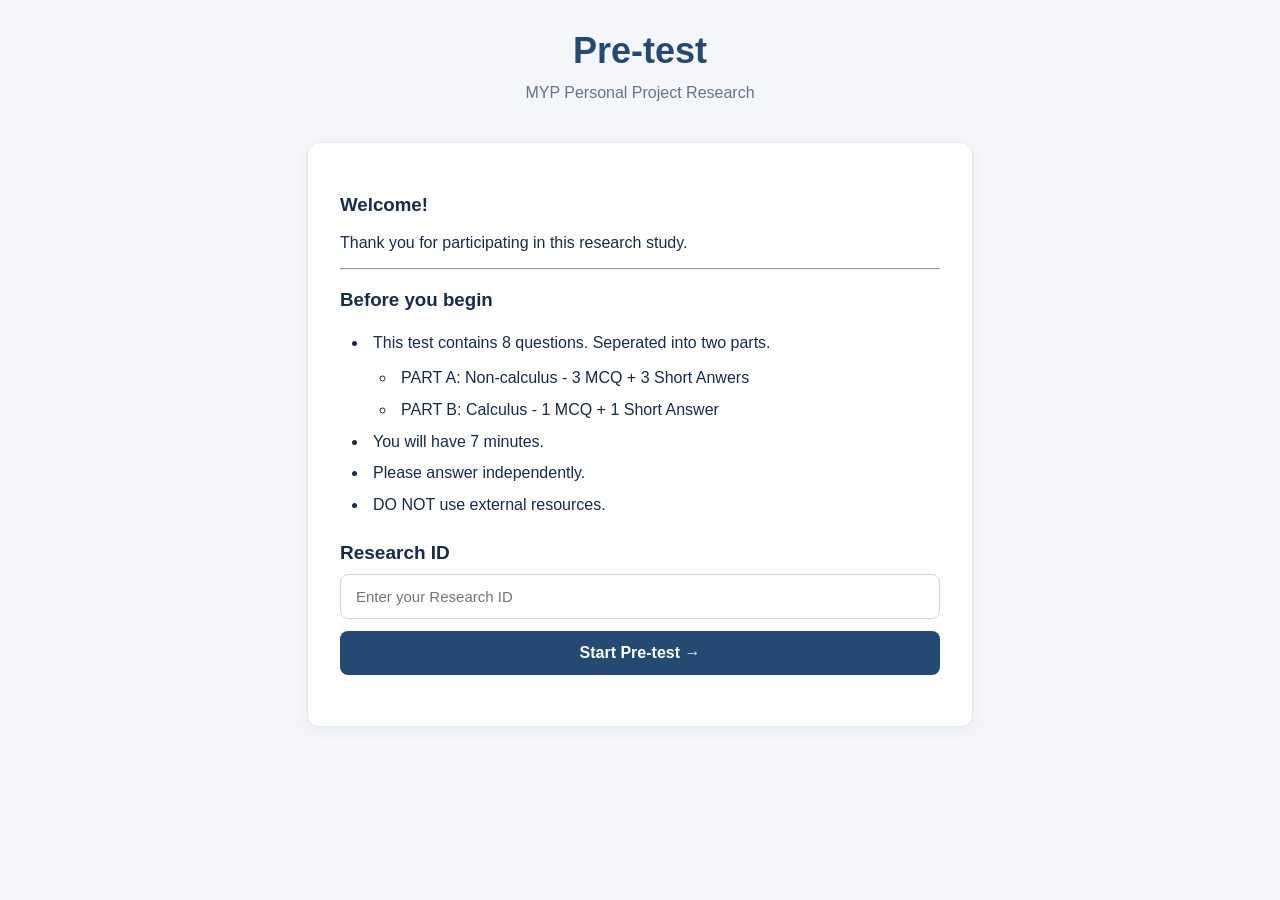
<file: index.html>
<html>

<head>
    <title>Pre-test</title>
    <link rel="stylesheet" href="style.css">
</head>

<body>
    <div id="title">
        <h1>Pre-test</h1>
        <h2>MYP Personal Project Research</h2>
    </div>

    <div class="container">
        <h3>Welcome!</h3>
        <p>Thank you for participating in this research study.</p>
        <hr>
        <h3>Before you begin</h3>
        <ul>
            <li>This test contains 8 questions. Seperated into two parts.</li>
            <ul>
                <li>PART A: Non-calculus - 3 MCQ + 3 Short Anwers</li>
                <li>PART B: Calculus - 1 MCQ + 1 Short Answer</li>
            </ul>
            <li>You will have 7 minutes.</li>
            <li>Please answer independently.</li>
            <li>DO NOT use external resources.</li>
        </ul>
        <form id="startForm">
            <label for="ResearchID">Research ID</label>
            <input id="ResearchID" type="text" placeholder="Enter your Research ID">
            <button type="submit" id="startButton">Start Pre-test →</button>
        </form>
        <p id="errorMessage"></p>
    </div>

    <script src="script.js" defer></script>
</body>

</html>
</file>
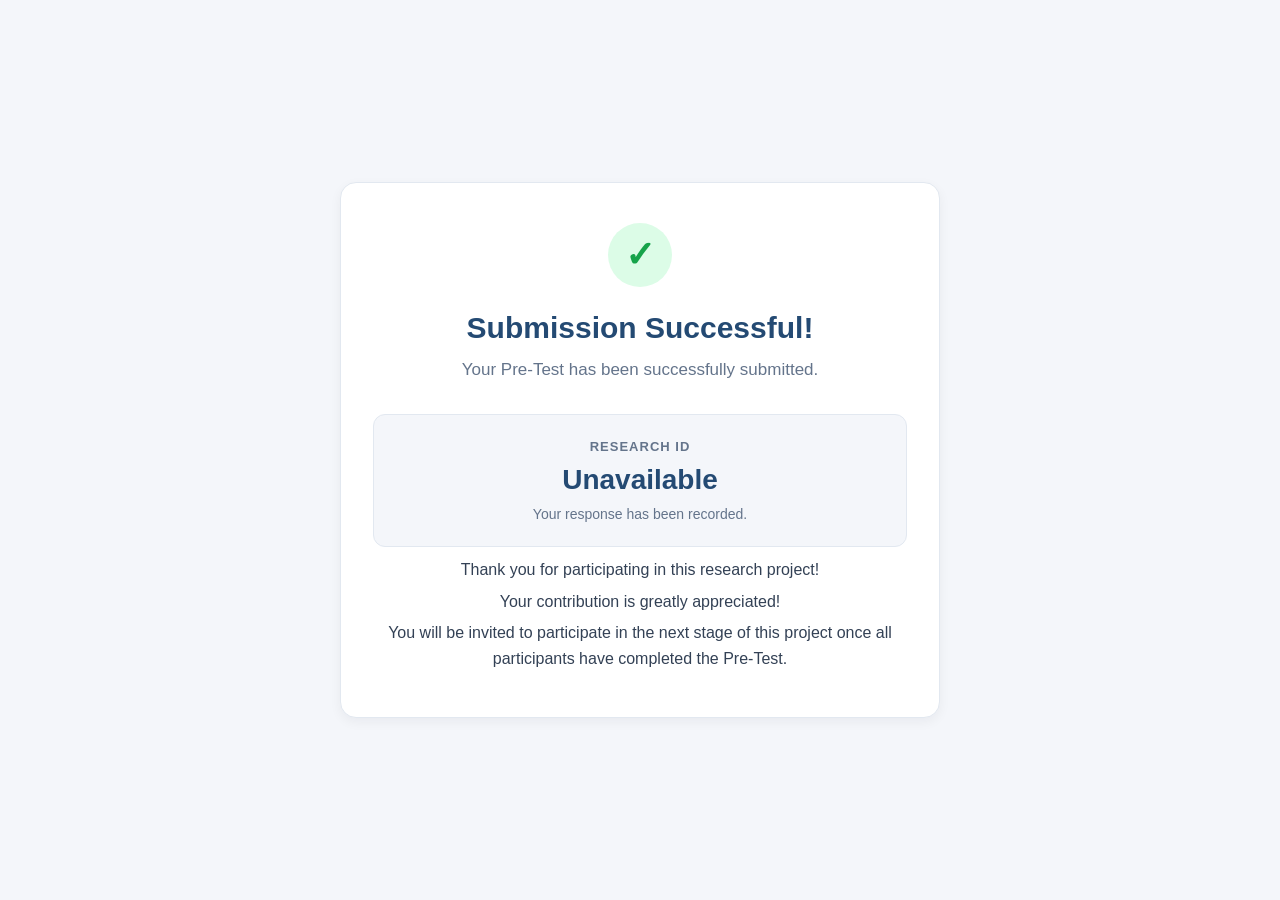
<file: final.html>
<html>

<head>
    <title>Submission Successful</title>
    <link rel="stylesheet" href="style.css">
</head>

<body class="final-page">
    <div class="final-container">
        <div class="success-icon">✓</div>
        <h1>Submission Successful!</h1>
        <p class="final-subtitle">Your Pre-Test has been successfully submitted.</p>
        <div class="final-info">
            <span class="info-label">RESEARCH ID</span>
            <strong id="finalResearchID">Loading...</strong>
            <p>Your response has been recorded.</p>
        </div>

        <!-- Thank You Message -->
        <div class="thank-you">
            <p>Thank you for participating in this research project!</p>
            <p>Your contribution is greatly appreciated!</p>
            <p>You will be invited to participate in the next stage of this project once all participants have completed
                the Pre-Test.
            </p>
        </div>
    </div>
    <script src="final.js" defer></script>
</body>

</html>
</file>
<file: style.css>
body {
    margin: 0;
    font-family: Arial, Helvetica, sans-serif;
    background-color: #F4F6FA;
    color: #172B4D;
}

#title {
    text-align: center;
    padding: 10px 20px 40px;
    margin-top: 20px;
}

#title h1 {
    font-size: 36px;
    font-weight: 700;
    margin: 0 0 12px;
    color: #244A73;
}

#title h2 {
    font-size: 16px;
    font-weight: 400;
    color: #64748B;
    margin: 0;
}

.container {
    width: 90%;
    max-width: 600px;
    margin: 0 auto;
    padding: 32px;
    background-color: #FFFFFF;
    border: 1px solid #E2E8F0;
    border-radius: 12px;
    box-shadow: 0 4px 16px rgba(23, 43, 77, 0.05);
}

.container ul {
    padding-left: 28px;
    margin-top: 10px;
    margin-bottom: 20px;
}

.container ul ul {
    margin-bottom: 0px;
}

.container li {
    font-size: 16px;
    line-height: 1.6;
    color: #172B4D;
    padding-left: 5px;
    margin-bottom: 6px;
}

.container form {
    font-size: 19px;
    margin-top: 25px;
    display: flex;
    flex-direction: column;
}

.container label {
    font-weight: bold;
    color: #172B4D;
}

.container input {
    width: 100%;
    padding: 13px 15px;
    font-size: 15px;
    font-family: Arial, Helvetica, sans-serif;
    color: #172B4D;
    background-color: #FFFFFF;
    border: 1px solid #CBD5E1;
    border-radius: 8px;
    outline: none;
    transition: border-color 0.2s, box-shadow 0.2s;
}

.container input:focus {
    border-color: #244A73;
    box-shadow: 0 0 0 3px rgba(36, 74, 115, 0.12);
}

#ResearchID {
    margin-top: 10px;
}

#startButton {
    width: 100%;
    padding: 13px;
    margin-top: 12px;
    background-color: #244A73;
    color: white;
    font-size: 16px;
    font-weight: 600;
    border: none;
    border-radius: 8px;
    cursor: pointer;
    transition: background-color 0.2s,
        transform 0.2s;
}

#startButton:hover {
    background-color: #193653;
}

#startButton:active {
    transform: scale(0.98);
}

#errorMessage {
    color: #DC2626;
    font-size: 14px;
    margin-top: 8px;
}

/*Test-page specific CSS*/

.test-header {
    display: flex;
    justify-content: space-between;
    align-items: center;
}

.test-header h1 {
    color: #244A73;
    font-size: 30px;
    margin: 10px 0px 5px 10px;
}

.test-header h2 {
    color: #64748B;
    font-size: 20px;
    font-weight: normal;
    margin: 10px 0px 5px 10px;
}

.research-id {
    background-color: #DBEAFE;
    color: #1683F8;
    padding: 6px 14px;
    border-radius: 24px;
    font-size: 16px;
    margin-right: 10px;
}

.sticky-header {
    position: sticky;
    top: 0;
    z-index: 100;
    background-color: #F4F6FA;
    padding-bottom: 1px;
}

.progress-card {
    background-color: #FFFFFF;
    border: 1px solid #E2E8F0;
    border-radius: 18px;

    padding: 20px 24px;
    margin: 12px 10px;
}

.progress-heading {
    display: flex;
    justify-content: space-between;
    align-items: center;

    margin-bottom: 16px;
}

.progress-heading h3 {
    color: #172B4D;
    font-size: 22px;
    margin: 0;
}

.progress-heading span {
    color: #64748B;
    font-size: 16px;
}

.progress-bar {
    width: 100%;
    height: 10px;

    background-color: #E2E8F0;
    border-radius: 20px;

    overflow: hidden;

    margin-bottom: 10px;
}

.progress-fill {
    width: 0%;
    height: 100%;

    background-color: #244A73;
    border-radius: 20px;

    transition: width 0.3s ease;
}

.timer {
    display: flex;
    justify-content: space-between;
    align-items: center;

    margin-top: 12px;
}

.timer span {
    color: #64748B;
    font-size: 18px;
}

.timer strong {
    color: #244A73;
    font-size: 30px;
    font-weight: 700;
}

.timer.warning strong {
    color: #DC2626;
}

.part-section {
    margin: 30px 10px;
}

.part-heading {
    display: flex;
    justify-content: space-between;
    align-items: center;

    margin-bottom: 18px;
}

.part-heading h2 {
    color: #244A73;
    font-size: 24px;
    margin: 0;
}

.part-heading span {
    color: #64748B;
    font-size: 16px;
}

.question-card {
    background-color: #FFFFFF;
    border: 1px solid #E2E8F0;
    border-radius: 16px;

    padding: 24px;
    margin-bottom: 18px;
}

.question-header {
    display: flex;
    justify-content: space-between;
    align-items: center;

    margin-bottom: 16px;
}

.question-number {
    background-color: #DBEAFE;
    color: #244A73;

    padding: 6px 12px;
    border-radius: 20px;

    font-size: 14px;
    font-weight: 600;
}

.question-type {
    color: #64748B;
    font-size: 14px;
}

.question-card h3 {
    color: #172B4D;
    font-size: 20px;
    margin: 0 0 10px 0;
}

.question-card p {
    color: #334155;
    font-size: 17px;
    margin: 0 0 18px 0;
}

/* MCQ Option Format */
.options {
    display: flex;
    flex-direction: column;
    gap: 10px;
}

.option {
    display: flex;
    align-items: center;
    gap: 12px;

    padding: 13px 16px;

    border: 1px solid #CBD5E1;
    border-radius: 10px;

    color: #334155;
    font-size: 16px;

    cursor: pointer;
    transition: background-color 0.2s, border-color 0.2s;
}

.option:hover {
    background-color: #EFF6FF;
    border-color: #244A73;
}

.option input {
    accent-color: #244A73;
    cursor: pointer;
}

/* SA Format */
.question-card textarea {
    width: 100%;
    min-height: 110px;

    padding: 12px 14px;

    border: 1px solid #CBD5E1;
    border-radius: 10px;

    background-color: #FFFFFF;

    color: #172B4D;
    font-family: Arial, sans-serif;
    font-size: 16px;

    resize: none;
    box-sizing: border-box;

    outline: none;
    transition: border-color 0.2s, box-shadow 0.2s;
}

.question-card textarea:focus {
    border-color: #244A73;
    box-shadow: 0 0 0 2px #DBEAFE;
}

.question-card textarea::placeholder {
    color: #94A3B8;
}

.graph-container {
    width: 100%;
    height: 250px;
    margin: 20px 0;
}

.submit-section {
    display: flex;
    justify-content: center;
    margin: 30px 10px;
}

#submitButton {
    background-color: #244A73;
    color: #FFFFFF;
    border: none;
    border-radius: 10px;
    padding: 13px 28px;
    font-size: 16px;
    font-weight: 600;
    cursor: pointer;
    transition: background-color 0.2s;
}

#submitButton:hover {
    background-color: #1B3A5C;
}

#submitButton:disabled {
    background-color: #94A3B8;
    cursor: not-allowed;
}

.modal-overlay {
    display: none;
    position: fixed;
    inset: 0;
    background-color: rgba(15, 23, 42, 0.5);
    z-index: 1000;
    justify-content: center;
    align-items: center;
    padding: 20px;
}

.modal {
    background-color: #FFFFFF;
    width: 100%;
    max-width: 420px;
    padding: 28px;
    border-radius: 16px;
    border: 1px solid #E2E8F0;
    box-shadow: 0 10px 30px rgba(0, 0, 0, 0.15);
}

.modal h2 {
    color: #244A73;
    font-size: 22px;
    margin-top: 0;
}

.modal p {
    color: #334155;
    font-size: 16px;
    line-height: 1.5;
}

.modal-warning {
    color: #DC2626 !important;
    font-size: 14px !important;
}

.modal-buttons {
    display: flex;
    justify-content: flex-end;
    gap: 10px;
    margin-top: 24px;
}

/* Modal Buttons */
.modal-buttons button {
    padding: 11px 18px;
    border-radius: 8px;
    font-size: 15px;
    font-weight: 600;
    cursor: pointer;
    transition: background-color 0.2s;
}

/* Cancel Button */
#cancelSubmit {
    background-color: #FFFFFF;
    color: #475569;
    border: 1px solid #CBD5E1;
}

#cancelSubmit:hover {
    background-color: #F1F5F9;
}

/* Confirm Submit Button */
#confirmSubmit {
    background-color: #244A73;
    color: #FFFFFF;
    border: 1px solid #244A73;
}

#confirmSubmit:hover {
    background-color: #1B3A5C;
}

/*Final Page Specific CSS*/
.final-page {
    background-color: #F4F6FA;
    color: #172B4D;
    font-family: Arial, sans-serif;
    min-height: 100vh;
    display: flex;
    justify-content: center;
    align-items: center;
    padding: 24px;
    box-sizing: border-box;
}

.final-container {
    width: 100%;
    max-width: 600px;
    background-color: #FFFFFF;
    border: 1px solid #E2E8F0;
    border-radius: 16px;
    padding: 40px 32px;
    text-align: center;
    box-shadow: 0 4px 12px rgba(15, 23, 42, 0.05);
    box-sizing: border-box;
}

.success-icon {
    width: 64px;
    height: 64px;
    background-color: #DCFCE7;
    color: #16A34A;
    border-radius: 50%;
    display: flex;
    justify-content: center;
    align-items: center;
    font-size: 36px;
    font-weight: bold;
    margin: 0 auto 24px;
}

.final-container h1 {
    color: #244A73;
    font-size: 30px;
    margin: 0 0 12px;
}

.final-subtitle {
    color: #64748B;
    font-size: 17px;
    line-height: 1.5;
    margin: 0;
}

.final-info {
    background-color: #F4F6FA;
    border: 1px solid #E2E8F0;
    border-radius: 12px;
    padding: 24px;
    margin: 32px 0 10px;
}

.info-label {
    display: block;
    color: #64748B;
    font-size: 13px;
    font-weight: 600;
    letter-spacing: 1px;
    margin-bottom: 10px;
}

.final-info strong {
    display: block;
    color: #244A73;
    font-size: 28px;
}

.final-info p {
    color: #64748B;
    font-size: 14px;
    margin: 10px 0 0;
}

.thank-you p {
    color: #334155;
    font-size: 16px;
    line-height: 1.6;
    margin: 6px 0;
}
</file>
